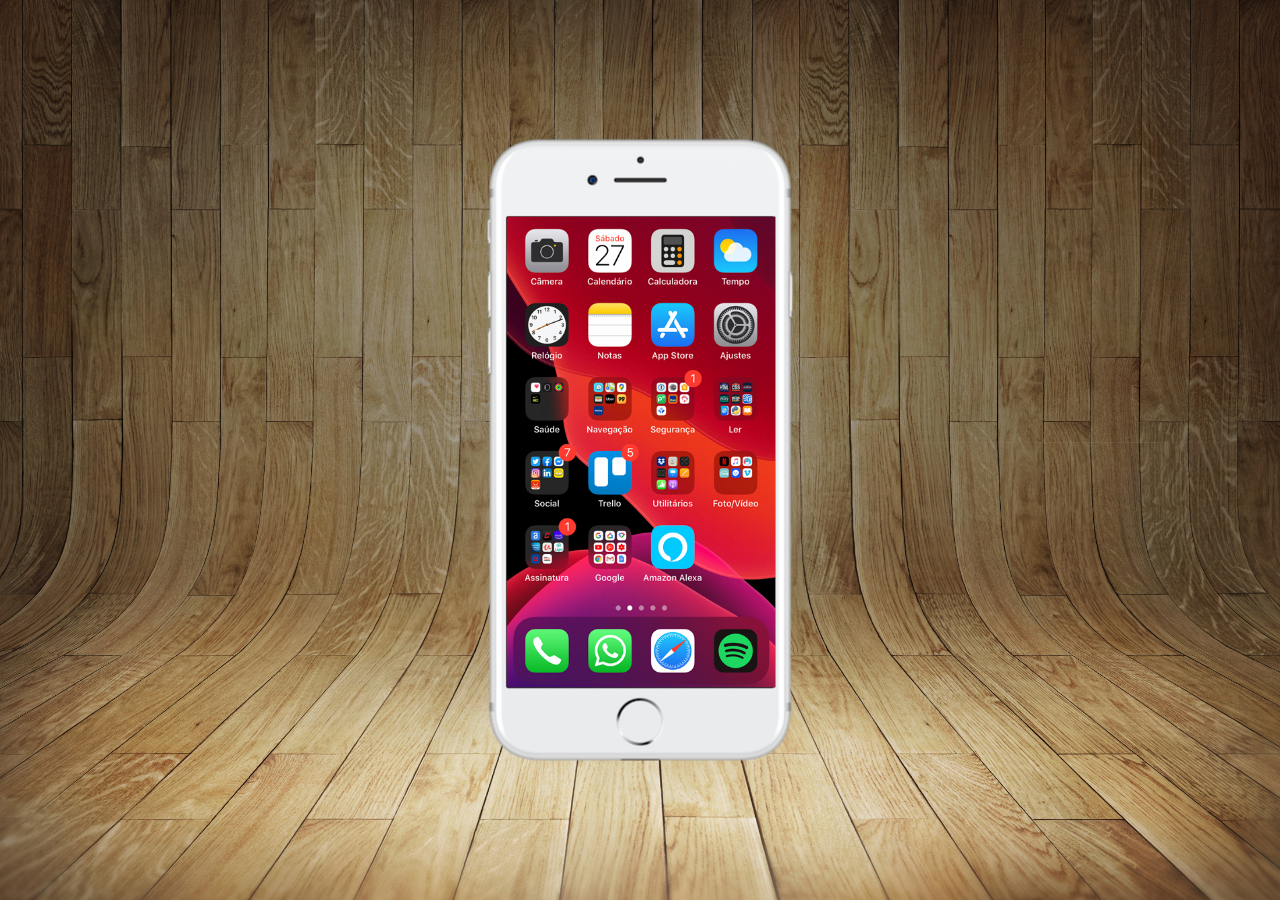
<file: index.html>
<!DOCTYPE html>
<html lang="pt-br">
<head>
    <meta charset="UTF-8">
    <meta name="viewport" content="width=device-width, initial-scale=1.0">
    <link rel="shortcut icon" href="favicon.ico" type="image/x-icon"> 
    <link rel="stylesheet" href="./style/style.css">
    <title>Projeto Redes Sociais</title>
   
</head>
<body>
    <main>
        <section id="telefone">
        <iframe src="home.html" name="tela" id="tela" frameborder="0">
            Navegador não é compativel com isso.
        </iframe>
        </section>
        <section id="redes sociais">

        </section>
    </main>
    
</body>
</html>
</file>
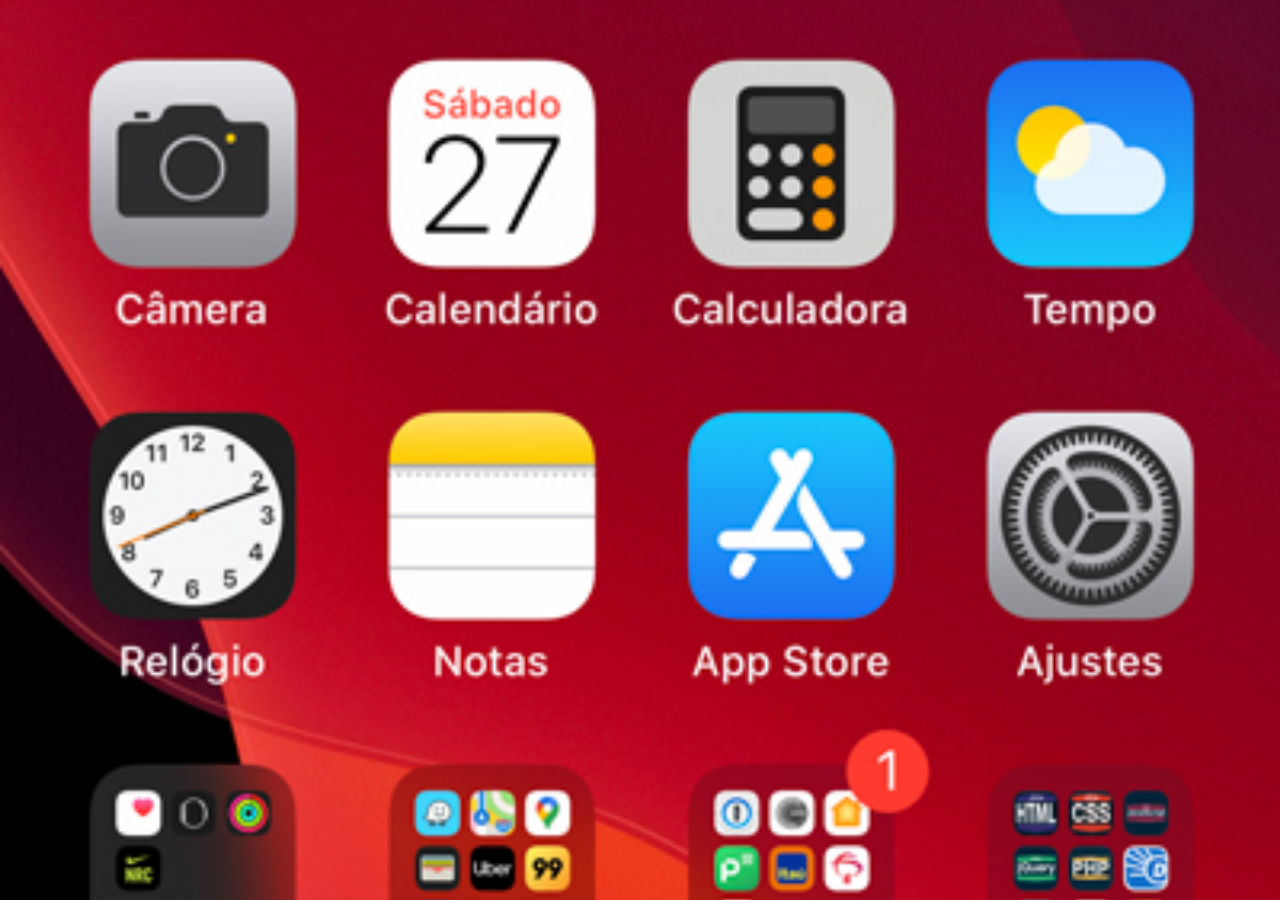
<file: home.html>
<!DOCTYPE html>
<html lang="pt-br">
<head>
    <meta charset="UTF-8">
    <meta name="viewport" content="width=device-width, initial-scale=1.0">
    <title>home</title>
    <style>
        * {
            margin: 0px;
            padding: 0px;
        }

        body {
            width: 100vw;
            height: 100vh;
            background: black url('imagens/tela-home.jpg') no-repeat top center;
            background-size: cover;
            /*cover para cobrir todo o iframe*/
        }
    </style>
</head>
<body>
    
</body>
</html>
</file>
<file: style/style.css>
@charset "UTF-8";

* {
    margin: 0px;
    padding: 0px;
    font-family: Arial, Helvetica, sans-serif;
}

html body {
    height: 100vh;
    width: 100vw;
    background-color: black;
}
body {
    background:  url(../imagens/fundo-madeira.jpg) no-repeat top center;
    background-size: cover;
    background-attachment: fixed;
}
main {
    position: relative;
    height: 100vh;
    width: 100vw;

}
section#telefone {
    position: absolute;
    top: 50%;
    left: 50%;
    transform: translate(-50%, -50%);
    
    height: 627px;
    width: 311px;
    
    background: url('../imagens/frame-iphone.png') no-repeat ;
    
}

iframe#tela {
    position: relative;
    top: 80px;
    left: 22px;
    width: 269px;
    height: 471px;
}
</file>
